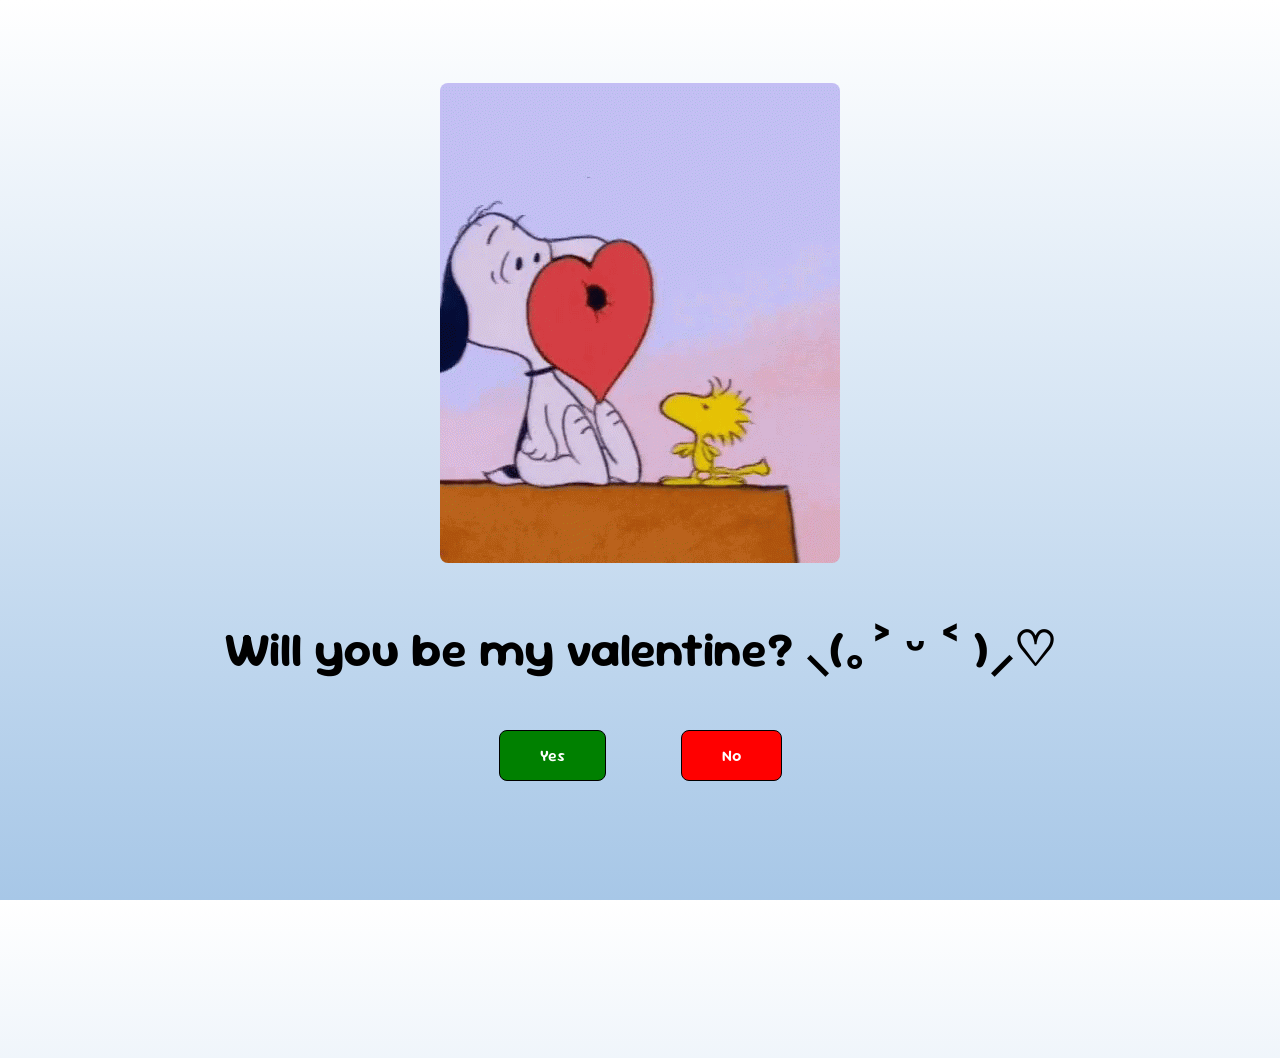
<file: index.html>
<!DOCTYPE html>
<html lang="en">
    <head>
        <title>Will you be my valentine?</title>
        <meta charset="UTF-8">
        <link rel="stylesheet" href="css/styles.css">
        <link href="https://fonts.googleapis.com/css2?family=Sour+Gummy:ital,wght@0,100..900;1,100..900&display=swap" rel="stylesheet">
    </head>
    <body>
        <div>
            <img src="images/happy-valentines-day-love-you-lots.gif" alt="picture of snoopy and woodstock" id="stuff">
            <h1>Will you be my valentine? ⸜(｡˃ ᵕ ˂ )⸝♡</h1>
        </div>
        <div class="button-container">
            <button type="button" id="yes">Yes</button>
            <button type="button" id="no">No</button>
        </div>
        <script src="script.js"></script>
    </body>
</html>
</file>
<file: css/styles.css>
html, body {
    height: 100%;
}


body {
    display: flex;
    flex-direction: column;
    text-align: center;
    justify-content: flex-start;
    padding: 75px 0px;
    font-family: 'Sour Gummy', fallback;
    background: linear-gradient(white,#A7C7E7);
}

.button-container {
    display: flex;
    justify-content: center;
    gap: 75px;
}

button {
    border-radius: 8px;
    padding: 14px 40px;
    font-weight: 600;
    font-size: 16px;
    color:white;
    border: 1px solid;
    border-color: black;
    font-family: 'Sour Gummy', fallback;
    
}

button:hover {
    scale: 1.05;
}

#yes {
  background-color: green;
  transform-origin: center;
  max-width: 200px;
}


#no {
    background-color: red;
}

img {
    border-radius: 8px;
}

.container {
  max-width: 100%;
  margin: 20px auto 0 auto;
}

h1 {
  font-size: 3rem;
  margin: 50px auto;
}
</file>
